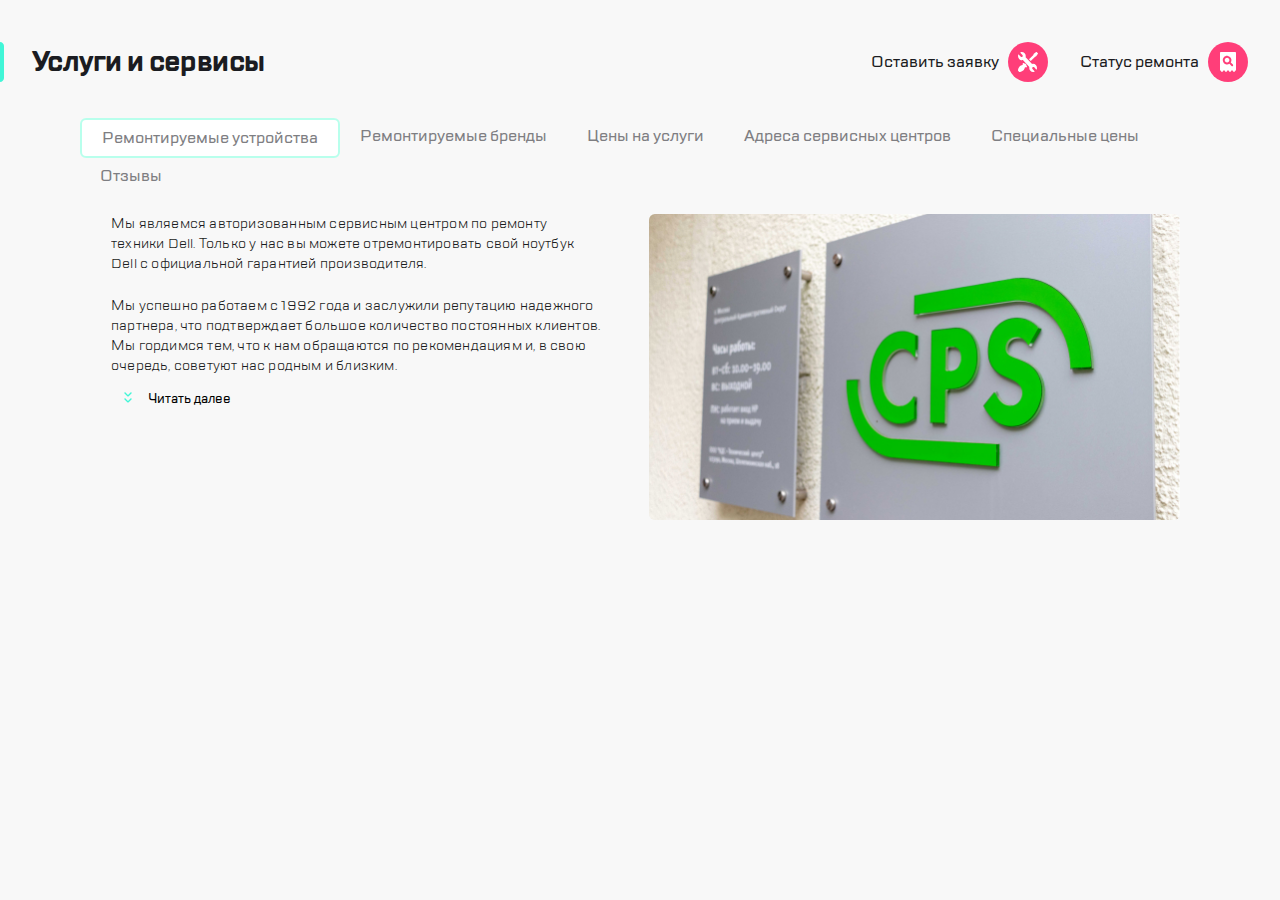
<file: index.html>
<!DOCTYPE html>
<html lang="ru">

  <head>
    <meta charset="UTF-8">
    <meta http-equiv="X-UA-Compatible" content="IE=edge">
    <meta name="viewport" content="width=device-width, user-scalable=yes">
    <title>Макет 1.3</title>
    <link rel="stylesheet" href="../css/style.css">
  </head>

  <body>
    <!--Шапка 320px-1120px-->
    <header class="header">

      <nav class="header__nav nav">

        <a href="#" class="header__link nav__menu menu">
          <img src="../images/menu.svg" alt="Меню сайта" class="menu__img">
        </a>

        <!--Разделитель слева 768px-1120px-->
        <img src="../images/divider.svg" class="nav__divider--left">
       

        <div class="nav__logo logo">
          <a href="#" class="logo__link">
            <img src="../images/logo.svg" alt="Логотип" class="logo__img">
          </a>
        </div>

        <!--Ссылки 768px-1120px-->
        <a href="#" class="header__link nav__call call">
          <img src="../images/call.svg" alt="Телефон" class="call__img">
        </a>

        <a href="#" class="header__link nav__msg msg">
          <img src="../images/msg.svg" alt="Сообщение" class="msg__img">
        </a>

        <a href="#" class="header__link nav__profile profile">
          <img src="../images/profile.svg" alt="Профиль" class="profile__img">
        </a>
        <!--Конец ссылок 768px-1120px-->

        <img src="../images/divider.svg" class="nav__divider--right">

        <a href="#" class="header__link nav__request request">
          <img src="../images/request.svg" alt="Оставить заявку" class="request__img">
        </a>

        <a href="#" class="header__link nav__status status">
          <img src="../images/status.svg" alt="Статус ремонта" class="status__img">
        </a>

       </nav> 

    </header>
    <!--Конец шапки 320px-1120px-->


    <!--Основной контент-->
    <main class="servises-page">

      <!--Хайлайт у заголовка-->
      <img src="../images/highlight.svg" class="servises-page__highlight">
      
      
      <!--Шапка 1120px+-->
      <div class="servises-page__header">      

        <h1 class="servises-page__head">Услуги и сервисы</h1>

        <a href="#" class="servises-page__link request-link">
          <span class="servises-page__link-text request__text">Оставить заявку</span> 
          <span class="servises-page__link-form request__form"><img src="../images/request.svg" alt="request" class="request__img"></span>
        </a>

        <a href="#" class="servises-page__link status-link">
          <span class="servises-page__link-text status__text">Статус ремонта</span>
          <span class="servises-page__link-form status__form"><img src="../images/status.svg" alt="status" class="status__img"></span>
        </a>

      </div>
      <!--Конец шапки 1120px+-->
      
      <!--Разделы-->
      <nav class="servises-page__nav s-nav">

        <ul class="s-nav__servises servises">
              
            <a href="#" class="servises__item-link servises__item-link--active">
              <li class="servises__item">
              Ремонтируемые устройства</li></a>

            <a href="#" class="servises__item-link">
              <li class="servises__item">
              Ремонтируемые бренды</li></a>

            <a href="#" class="servises__item-link">
              <li class="servises__item">
              Цены на услуги</li></a>

            <a href="#" class="servises__item-link">
              <li class="servises__item">
              Адреса сервисных центров</li></a>

            <a href="#" class="servises__item-link">
              <li class="servises__item">
              Специальные цены</li></a>

            <a href="#" class="servises__item-link">
              <li class="servises__item">
              Отзывы</li></a>

          </ul>
      </nav>
      <!--Конец разделов-->

      <!--Основной контент страницы Услуги и сервисы-->
      <section class="servises-page__content content">

        <!--Блок "текст + читать далее"-->
        <div class="content__elem">
          <!--Блок "текст"-->
          <div class="content__container">
            <p class="content__text">Мы являемся авторизованным сервисным центром по ремонту техники Dell. 
            Только у нас вы можете отремонтировать свой ноутбук Dell 
            с официальной гарантией производителя.</p><br>
            <p class="content__text">
            Мы успешно работаем с 1992 года и заслужили репутацию надежного партнера, 
            что подтверждает большое количество постоянных клиентов. Мы гордимся тем, 
            что к нам обращаются по рекомендациям и, в свою очередь, советуют нас родным и близким.</p>
          </div>
          <!--Конец блока "текст"-->
        
           <button type="button" class="content__more-button more-button">
            <img src="../images/more-button.svg" class="more-button__img">Читать далее</button>
        </div>
        <!--Конец блока "текст + читать далее"-->

        <img src="../images/office.jpg" alt="Изображение офиса" class="content__office-img">
        
      </section>
      <!--Конец основного контента страницы Услуги и сервисы-->

      </main>
  </body>
</html>
</file>
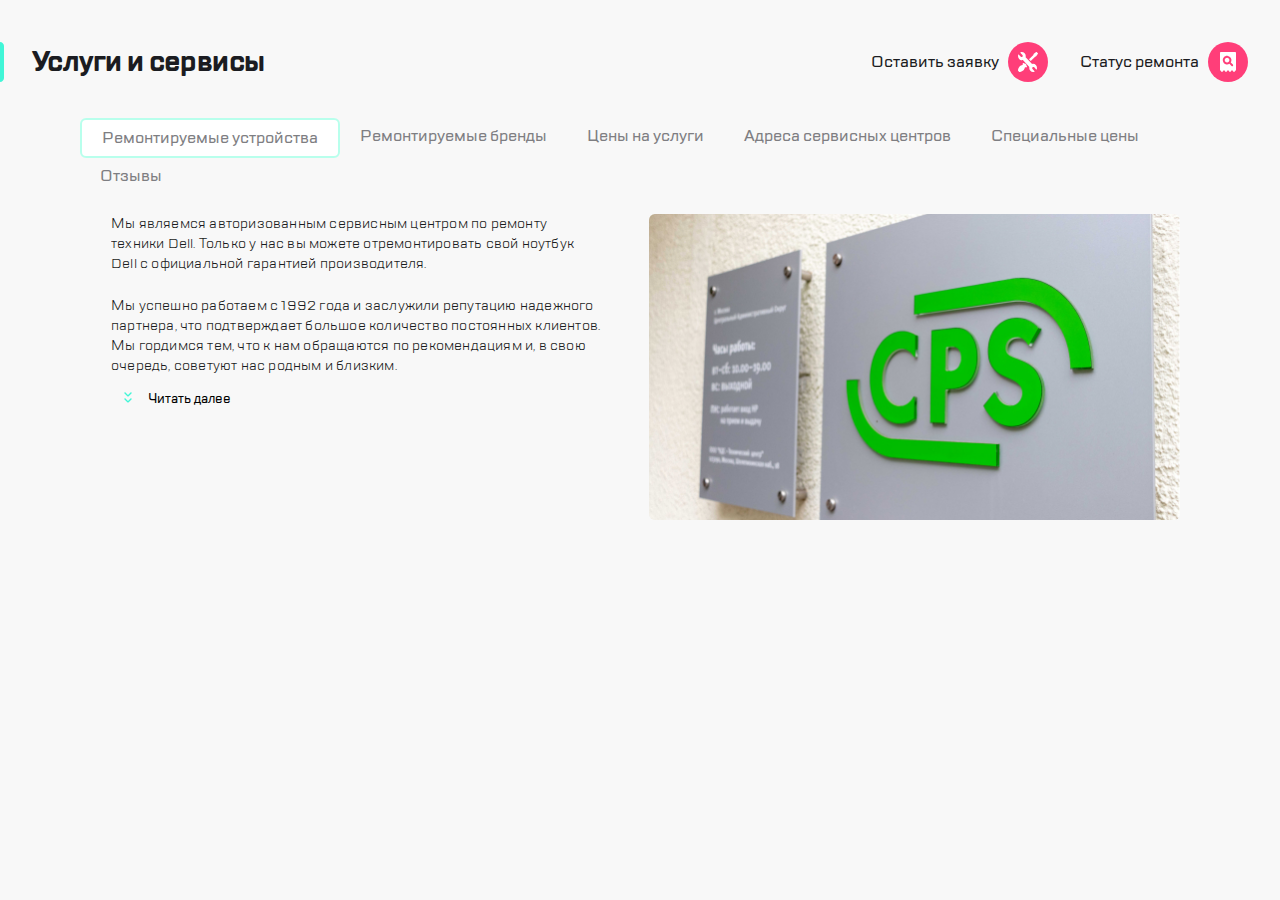
<file: html/index.html>
<!DOCTYPE html>
<html lang="ru">

  <head>
    <meta charset="UTF-8">
    <meta http-equiv="X-UA-Compatible" content="IE=edge">
    <meta name="viewport" content="width=device-width, user-scalable=yes">
    <title>Макет 1.3</title>
    <link rel="stylesheet" href="../css/style.css">
  </head>

  <body>
    <!--Шапка 320px-1120px-->
    <header class="header">

      <nav class="header__nav nav">

        <a href="#" class="header__link nav__menu menu">
          <img src="../images/menu.svg" alt="Меню сайта" class="menu__img">
        </a>

        <!--Разделитель слева 768px-1120px-->
        <img src="../images/divider.svg" class="nav__divider--left">
       

        <div class="nav__logo logo">
          <a href="#" class="logo__link">
            <img src="../images/logo.svg" alt="Логотип" class="logo__img">
          </a>
        </div>

        <!--Ссылки 768px-1120px-->
        <a href="#" class="header__link nav__call call">
          <img src="../images/call.svg" alt="Телефон" class="call__img">
        </a>

        <a href="#" class="header__link nav__msg msg">
          <img src="../images/msg.svg" alt="Сообщение" class="msg__img">
        </a>

        <a href="#" class="header__link nav__profile profile">
          <img src="../images/profile.svg" alt="Профиль" class="profile__img">
        </a>
        <!--Конец ссылок 768px-1120px-->

        <img src="../images/divider.svg" class="nav__divider--right">

        <a href="#" class="header__link nav__request request">
          <img src="../images/request.svg" alt="Оставить заявку" class="request__img">
        </a>

        <a href="#" class="header__link nav__status status">
          <img src="../images/status.svg" alt="Статус ремонта" class="status__img">
        </a>

       </nav> 

    </header>
    <!--Конец шапки 320px-1120px-->


    <!--Основной контент-->
    <main class="servises-page">

      <!--Хайлайт у заголовка-->
      <img src="../images/highlight.svg" class="servises-page__highlight">
      
      
      <!--Шапка 1120px+-->
      <div class="servises-page__header">      

        <h1 class="servises-page__head">Услуги и сервисы</h1>

        <a href="#" class="servises-page__link request-link">
          <span class="servises-page__link-text request__text">Оставить заявку</span> 
          <span class="servises-page__link-form request__form"><img src="../images/request.svg" alt="request" class="request__img"></span>
        </a>

        <a href="#" class="servises-page__link status-link">
          <span class="servises-page__link-text status__text">Статус ремонта</span>
          <span class="servises-page__link-form status__form"><img src="../images/status.svg" alt="status" class="status__img"></span>
        </a>

      </div>
      <!--Конец шапки 1120px+-->
      
      <!--Разделы-->
      <nav class="servises-page__nav s-nav">

        <ul class="s-nav__servises servises">
              
            <a href="#" class="servises__item-link servises__item-link--active">
              <li class="servises__item">
              Ремонтируемые устройства</li></a>

            <a href="#" class="servises__item-link">
              <li class="servises__item">
              Ремонтируемые бренды</li></a>

            <a href="#" class="servises__item-link">
              <li class="servises__item">
              Цены на услуги</li></a>

            <a href="#" class="servises__item-link">
              <li class="servises__item">
              Адреса сервисных центров</li></a>

            <a href="#" class="servises__item-link">
              <li class="servises__item">
              Специальные цены</li></a>

            <a href="#" class="servises__item-link">
              <li class="servises__item">
              Отзывы</li></a>

          </ul>
      </nav>
      <!--Конец разделов-->

      <!--Основной контент страницы Услуги и сервисы-->
      <section class="servises-page__content content">

        <!--Блок "текст + читать далее"-->
        <div class="content__elem">
          <!--Блок "текст"-->
          <div class="content__container">
            <p class="content__text">Мы являемся авторизованным сервисным центром по ремонту техники Dell. 
            Только у нас вы можете отремонтировать свой ноутбук Dell 
            с официальной гарантией производителя.</p><br>
            <p class="content__text">
            Мы успешно работаем с 1992 года и заслужили репутацию надежного партнера, 
            что подтверждает большое количество постоянных клиентов. Мы гордимся тем, 
            что к нам обращаются по рекомендациям и, в свою очередь, советуют нас родным и близким.</p>
          </div>
          <!--Конец блока "текст"-->
        
           <button type="button" class="content__more-button more-button">
            <img src="../images/more-button.svg" class="more-button__img">Читать далее</button>
        </div>
        <!--Конец блока "текст + читать далее"-->

        <img src="../images/office.jpg" alt="Изображение офиса" class="content__office-img">
        
      </section>
      <!--Конец основного контента страницы Услуги и сервисы-->

      </main>
  </body>
</html>
</file>
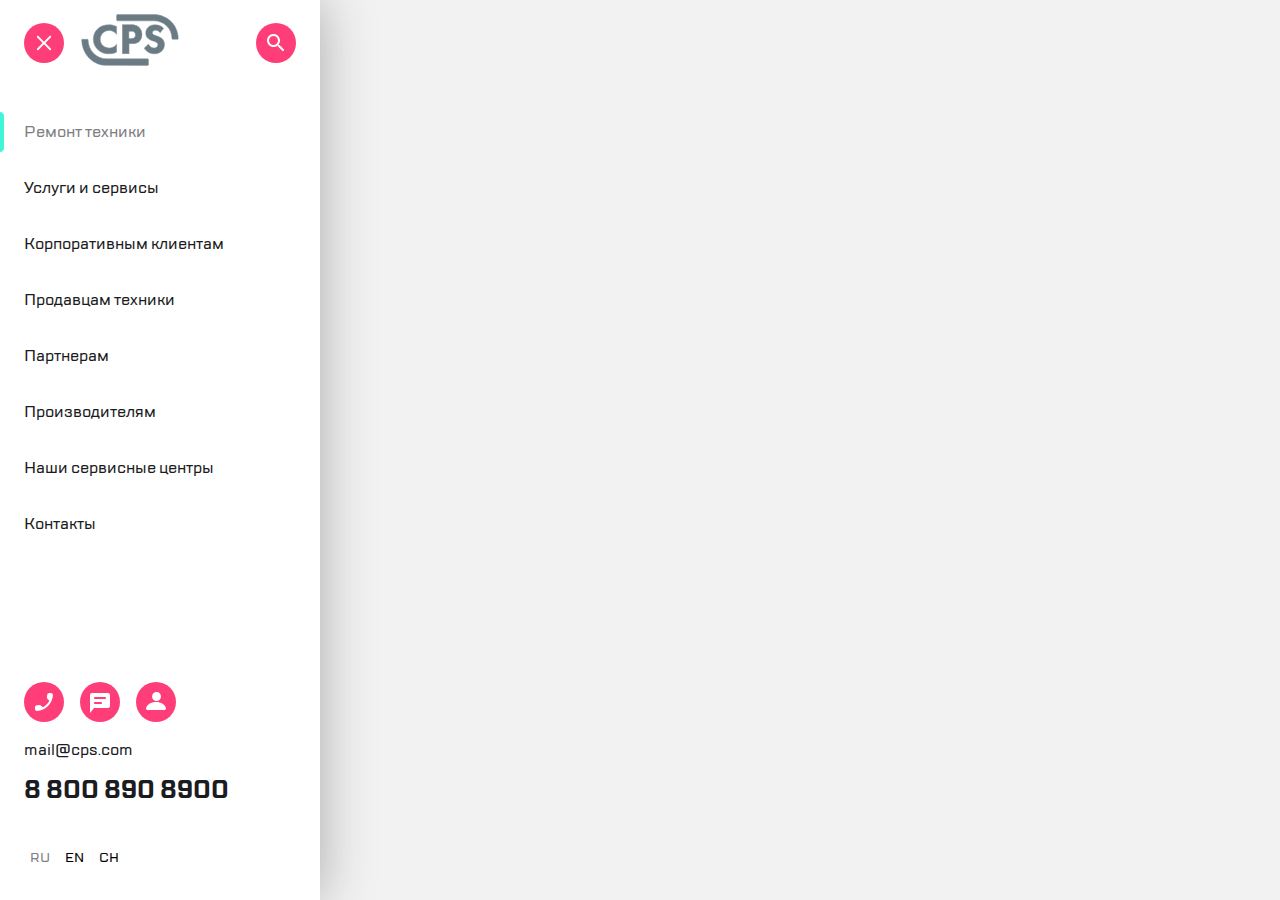
<file: html/index1.4.html>
<!DOCTYPE html>
<html lang="en">

<head>
    <meta charset="UTF-8">
    <meta http-equiv="X-UA-Compatible" content="IE=edge">
    <meta name="viewport" content="width=device-width, user-scalable=yes">
    <link rel="stylesheet" href="../css/styles1.4.css">
    <title>Макет 1.4</title>
</head>

<body class="menu-body">
    <main class="menu-main">
        <div class="head">
            <button type="button" class="head__button exit-menu">
                <img src="../images/closex.svg" alt="Закрыть меню" class="exit-menu__img">
            </button>

            <div class="nav__logo logo">
                <a href="#" class="logo__link">
                  <img src="../images/logo.svg" alt="Логотип" class="logo__img">
                </a>
            </div>

            <button type="button" class="head__button search">
                <img src="../images/search.svg" alt="Поиск" class="search__img">
            </button>
        </div>

        <ul class="sections">
            <a href="#" class="sections__link ">
                <li class="sections__item sections__item--active">
                Ремонт техники
            </li></a>

            <a href="#" class="sections__link">
                <li class="sections__item">
                Услуги и сервисы
            </li></a>

            <a href="#" class="sections__link">
                <li class="sections__item">
                Корпоративным клиентам
            </li></a>

            <a href="#" class="sections__link">
                <li class="sections__item">
                Продавцам техники
            </li></a>

            <a href="#" class="sections__link">
                <li class="sections__item">
                Партнерам
            </li></a>

            <a href="#" class="sections__link">
                <li class="sections__item">
                Производителям
            </li></a>

            <a href="#" class="sections__link">
                <li class="sections__item">
                Наши сервисные центры
            </li></a>

            <a href="#" class="sections__link">
                <li class="sections__item">
                Контакты
            </li></a>

        </ul>
    </main>


    <footer class="menu-footer footer">
        <div class="footer__buttons">
            <button type="button" class="footer__button call">
                <img src="../images/call.svg" alt="Телефон" class="call__img">
            </button>
            <button type="button" class="footer__button msg">
                <img src="../images/msg.svg" alt="Сообщение" class="msg__img">
            </button>
            <button type="button" class="footer__button profile">
                <img src="../images/profile.svg" alt="Профиль" class="profile__img">
            </button>
        </div>

        <p class="footer__email">mail@cps.com</p>
        <p class="footer__phone-number">8 800 890 8900</p>

        <div class="footer__lang lang">
            <button type="button" class="lang__button lang--ru lang--active">RU</button>
            <button type="button" class="lang__button lang--en">EN</button>
            <button type="button" class="lang__button lang--ch">CH</button>
        </div>
    </footer>
</body>
</html>
</file>
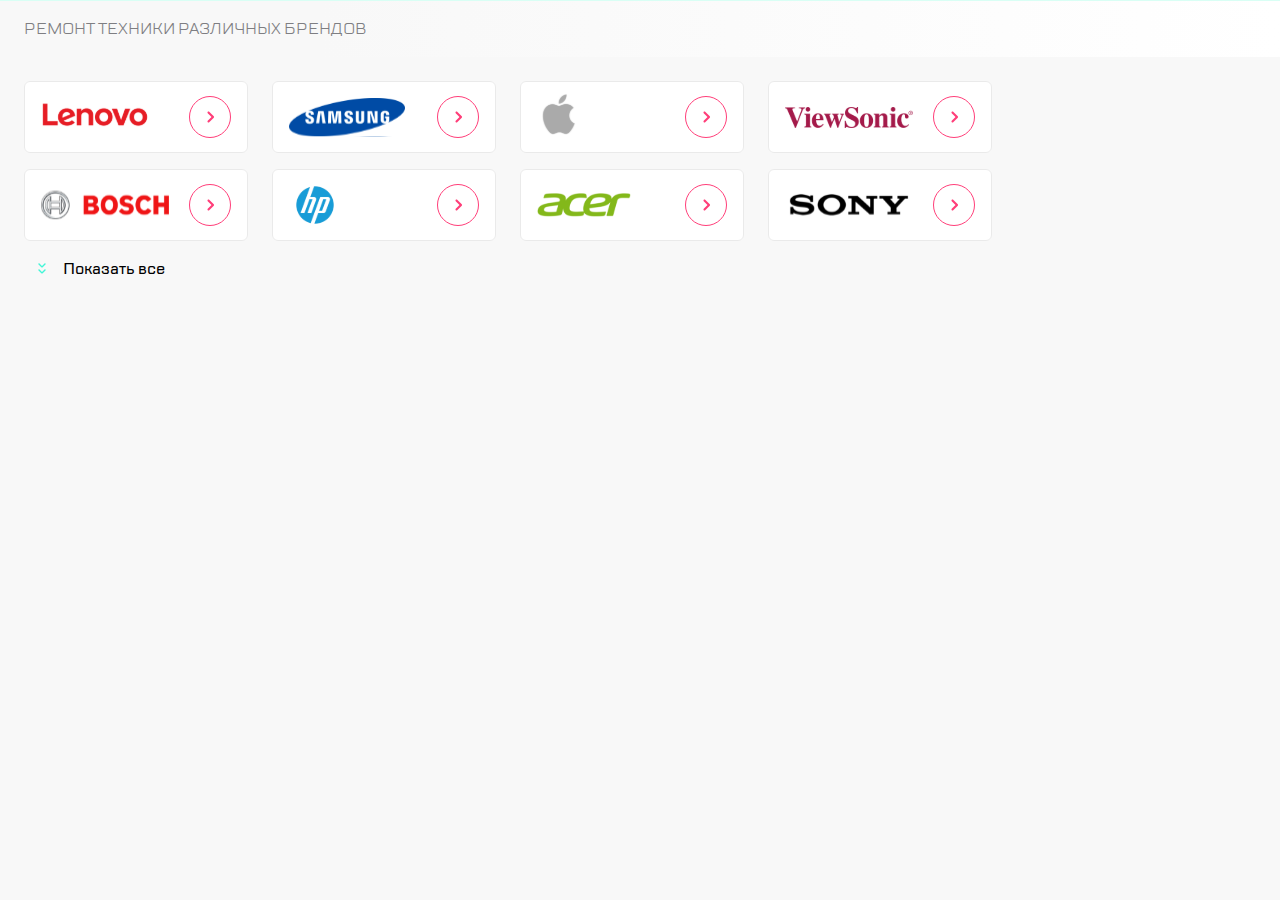
<file: html/index1.5.html>
<!DOCTYPE html>
<html lang="en">
<head>
    <meta charset="UTF-8">
    <meta http-equiv="X-UA-Compatible" content="IE=edge">
    <meta name="viewport" content="width=device-width, user-scalable=yes">
    <link rel="stylesheet" href="../css/styles1.5.css">
    <link rel="stylesheet" href="https://cdn.jsdelivr.net/npm/swiper@8/swiper-bundle.min.css"/>
    <title>Макет 1.5</title>
</head>
<body>
    <header class="header">
        <h1 class="header__head">РЕМОНТ ТЕХНИКИ РАЗЛИЧНЫХ БРЕНДОВ</h1>
    </header>

    <div class="swiper">
        <div class="swiper-wrapper">
        <div class="swiper-slide">
            <img src="../images/brand__logos/lenovo.svg" alt="Lenovo" class="brands__logo">
            <a href="#" class="brands__link"></a>
        </div>
        <div class="swiper-slide">
            <img src="../images/brand__logos/samsung.svg" alt="Samsung" class="brands__logo">
            <a href="#" class="brands__link"></a>
        </div>
        <div class="swiper-slide">
            <img src="../images/brand__logos/apple.svg" alt="Apple" class="brands__logo apple">
            <a href="#" class="brands__link"></a>
        </div>
        <div class="swiper-slide">
            <img src="../images/brand__logos/view_sonic.svg" alt="View Sonic" class="brands__logo">
            <a href="#" class="brands__link"></a>
        </div>
        <div class="swiper-slide">
            <img src="../images/brand__logos/bosch.svg" alt="Bosch" class="brands__logo">
            <a href="#" class="brands__link"></a>
        </div>
        <div class="swiper-slide">
            <img src="../images/brand__logos/hp.svg" alt="HP" class="brands__logo">
            <a href="#" class="brands__link"></a>
        </div>
        <div class="swiper-slide">
            <img src="../images/brand__logos/acer.svg" alt="Acer" class="brands__logo">
            <a href="#" class="brands__link"></a>
        </div>
        <div class="swiper-slide">
            <img src="../images/brand__logos/sony.svg" alt="Sony" class="brands__logo">
            <a href="#" class="brands__link"></a>
        </div>
        <div class="swiper-slide">
            <img src="../images/brand__logos/lenovo.svg" alt="Lenovo" class="brands__logo">
            <a href="#" class="brands__link"></a>
        </div>
        <div class="swiper-slide">
            <img src="../images/brand__logos/samsung.svg" alt="Samsung" class="brands__logo">
            <a href="#" class="brands__link"></a>
        </div>
        <div class="swiper-slide">
            <img src="../images/brand__logos/apple.svg" alt="Apple" class="brands__logo apple">
            <a href="#" class="brands__link"></a>
        </div>
        <div class="swiper-slide">
            <img src="../images/brand__logos/view_sonic.svg" alt="View Sonic" class="brands__logo">
            <a href="#" class="brands__link"></a>
        </div>
        </div>

        <div class="swiper-pagination"></div>
    </div>
    <button type="button" class="button button__show-more">Показать все</button>
    <button type="button" class="button button__hide button__hidden">Скрыть</button>
    <script src="https://cdn.jsdelivr.net/npm/swiper@8/swiper-bundle.min.js"></script>
    <script src="../scripts/script1-5.js"></script>
</body>
</html>
</file>
<file: css/style.css>
@font-face {
    font-family: 'TT Lakes';
    src: local('TT Lakes Regular'), local('TTLakes-Regular'),
        url('../fonts/TTLakes-Regular.woff') format('woff'),
        url('../fonts/TTLakes-Regular.ttf') format('truetype');
    font-weight: normal;
    font-style: normal;
  }
  
  
  @font-face {
    font-family: 'TT Lakes';
    src: url('TTLakes-Bold.eot');
    src: local('TT Lakes Bold'), local('TTLakes-Bold'),
        url('../fonts/TTLakes-Bold.woff') format('woff'),
        url('../fonts/TTLakes-Bold.ttf') format('truetype');
    font-weight: bold;
    font-style: normal;
  }
  
  @font-face {
    font-family: 'TT Lakes';
    src: local('TT Lakes Medium'), local('TTLakes-Medium'),
        url('../fonts/TTLakes-Medium.woff') format('woff'),
        url('../fonts/TTLakes-Medium.ttf') format('truetype');
    font-weight: 500;
    font-style: normal;
  }
  
  /*All*/
  
  html {
    box-sizing: border-box;
    width: 100%;
  }
  
  body {
    font-family: 'TT Lakes';
    font-weight: normal;
    font-style: normal;
    color: #1B1C21;
    width: 100%;
    margin: 0;
    background-color: #F8F8F8;
  }
  
  /*All*/
  
  /*Header*/
  
  .header {
     width: 100%;
     height: 88px;
     background-color: #fff;
     border-bottom: 1px solid #D9FFF5; 
     margin: 0;
  }
  
  .nav {
    margin: 0;
    display: flex;
    align-items: center;
    justify-content: space-between;
  }
  
  
  /*Header links general view*/
  .header__link {
    display: block;
    outline: none;
    text-decoration: none;
    width: 40px;
    height: 40px;
    border-radius: 50%;
    background-color: #FF3E79;
    border: none;
    position: relative;
    margin: 24px 0;
  }
  
  /*Required links 320px-1120px*/
    /*Menu link*/
  
  .nav__menu {
    margin-left: 16px;
    margin-right: 17px;
  }
  
  .menu__img {
    position: absolute;
    top: 12px;
    bottom: 12px;
    right: 11px;
    left: 11px;
  }
  
    /*Menu link end*/
  
    /*Request link*/
  
  .nav__request {
    margin-left: 16px;
    margin-right: 0;
  }
  
  .request__img {
    position: absolute;
    top: 10px;
    bottom: 10px;
    left: 10px;
    right: 10px;
  }
  
    /*Request link end*/
  
    /*Status link*/
  
  .nav__status {
    margin-right: 16px;
    margin-left: 16px;
  }
  
  .status__img {
    position: absolute;
    top: 10px;
    bottom: 10px;
    left: 12px;
    right: 12px;
  }
  
    /*Status link end*/
  /*Required links 320px-1120px end*/
  
  /*Dividers (divider--right for 768px-1120px only)*/
  .nav__divider--left {
    display: none;
  }
  
  .nav__divider--right {
    display: block;
    margin-left: auto;
    margin-right: 0;
  }
  /*Dividers end*/
  
  /*768px-1120px links end*/
    /*Call link (768px-1120px)*/
  
  .nav__call {
    display: none;
  }
  
  .call__img {
    position: absolute;
    top: 11px;
    left: 11px;
  }
  
    /*Call link end (768px-1120px)*/
  
    /*Msg link (768px-1120px)*/
  
  .nav__msg {
    display: none;
  }
  
  .msg__img {
    position: absolute;
    top: 11px;
    bottom: 9px;
    right: 10px;
    left: 10px;
  }
  
    /*Msg link end (768px-1120px)*/
  
    /*Profile link (768px-1120px)*/
  
  .nav__profile {
    display: none;
  }
  
  .profile__img {
    position: absolute;
    top: 10px;
    bottom: 12px;
    right: 10px;
    left: 10px;
  }
  
    /*Profile link (768px-1120px)*/
  /*768px-1120px links end*/
  
  .servise-page__link {
    display: none;
  }
  
  /*Header media quaries*/
  
  
  @media (min-width:768px) {
    .nav__call, 
    .nav__msg, 
    .nav__profile {
      display: block;
    }
  
    .nav__divider--left {
      display: block;
      margin-left: 20px;
      margin-right: 21px;
    }
  
    .nav__menu {
      margin-right: 0;
    }
    
    .nav__divider--right {
      margin-left: 20px;
      margin-right: 0;
    }
  
    .nav__call {
      margin-left: auto;
      margin-right: 0;
    }
  
    .nav__msg {
      margin-left: 16px;
      margin-right: 0;
    }
  
    .nav__profile {
      margin-left: 16px;
      margin-right: 0;
    }
  }
  
  
  
  @media (min-width: 1120px) {
    .header {
      display: none;
    }
  }
  
  /*Header end*/
  
  /*Main*/
  
  /*Page navigation*/
  
  .servises-page__nav {
    margin: 0;
    padding: 0;
  }
  
  .s-nav__servises {
    display: flex;
    margin-left: auto;
    /* justify-content: center; */
    overflow: scroll;
    margin-bottom: 24px;
    margin-left: 16px;
    padding: 0;
    max-width: 1120px;
  }
  
  .servises__item {
    font-family: inherit;
    font-weight: 500;
    font-style: normal;
    font-size: 16px;
  
    list-style-type: none; 
    height: 24px;
    
    display: inline-block;
    white-space: nowrap;
    padding-top: 6px;
    padding-bottom: 6px;
    padding-left: 15px;
    padding-right: 8px;
    vertical-align: center;
    color: #7E7E82;
  }
  
  .servises__item-link--active {
    border: 2px solid #B8FFEC;
    border-radius: 6px;
    background-color: #FFFFFF;
  }
  
  .servises__item-link {
    display: block;
    outline: none;
    text-decoration: none;
  }
  
  /*Page navigation end*/
  
  /*Page head*/
  
  .servises-page__head {
    display: block;
    width: 288px;
    margin-left: 16px;
    margin-right: 16px;
    margin-top: 24px;
    margin-bottom: 24px;
  
    font-size: 28px;
    line-height: 40px; 
    font-weight: 700;
    font-family: 'TT Lakes', 'Arinal';
    font-style: normal;
    font-weight: bold;
  }
  
  .servises-page__highlight {
    position: absolute;
    left: 0;
    top: 112px;
  }
  
  /*Page head end*/
   
  /*Page content*/
  
  .content__container {
    display: block;
    overflow: hidden;
    width: 288px;
    height: 90px;
    margin: 0 16px 16px 16px;
    padding: 0;
  }
  
  .content__text {
    box-sizing: content-box;
    font-size: 14px;
    line-height: 18px;
    letter-spacing: 0.2px;
    margin: 0;
    font-family: inherit;
    font-weight: normal;
    font-style: normal;
  }
  
  .more-button {
    font-family: inherit;
    font-weight: 500;
    line-height: 24px;
  
    border: 0;
    background: transparent;
    
    width: 124px;
    
    padding: 0;
    margin-left: 24px;
    margin-right: auto;
    margin-bottom: 16px;
  }
  
  .more-button__img {
    margin: 0;
    margin-right: 16px;
  }
  
  .content__office-img {
    width: 100%;
  }
  
  /*Page content end*/
  
  
  /*Links for 1120+px*/
  .servises-page__link {
    display: none;
  }
  
  /*Main media quaries*/
  
  @media (min-width:768px) {
  
    .servises-page__head{
      margin-bottom: 32px;
    }
  
    .servises-page__content {
      display: flex;
      justify-content:  center;
    }
  
    .content__office-img {
      width: 360px;
      margin: 40px;
      margin-left: 0;
      margin-top: 0;
      margin-right: 25px;
      border-radius: 6px;
    }
  
    .s-nav__servises {
      margin-bottom: 40px;
      margin-left: 24px;
    }
  
    .content__container {
      min-width: 312px;
      height: 160px;
      margin-left: 24px;  
      margin-right: 48px;
      margin-bottom: 10px;
    }
  
    .content__text {
      line-height: 20px;
    }
  
    .more-button {
      margin-left: 33px;
    }
  }
  
  @media (min-width: 1120px) {
  
    /*"Header" for 1120+px*/
    .servises-page__header {
      display: flex;
      width: 100%;
      margin: 0;
  
    }
  
    .servises-page__link-text {
      color: #1B1C21;
      font-family: inherit;
      font-size: 16px;
      line-height: 24px;
      font-weight: 500;
      margin-right: 0;
    }
  
    .servises-page__link-form {
      display: block;
      outline: none;
      text-decoration: none;
      width: 40px;
      height: 40px;
      border-radius: 50%;
      background-color: #FF3E79;
      border: none;
      position: relative;
      margin-left: 9px;
    }
  
    .servises-page__link {
      text-decoration: none;
      display: flex;
      align-items: center;
      height: 40px;
      margin-top: 42px;
      margin-bottom: 20px;
    }
  
    .servises-page__head {
      display: block;
      padding: 0;
      margin: 0;
      font-size: 28px;
      letter-spacing: -0.6px;
      margin-top: 42px;
      margin-left: 32px;
      
    }
  
    .status-link {
      margin-left: 32px;
      margin-right: 32px;
    }
  
    .request-link {
      margin-left: auto;
    }
    
    .servises-page__highlight {
      top: 42px;
    }
  
    .s-nav__servises{
      flex-wrap: wrap;
      margin-bottom: 20px;
      margin-left: auto;
      margin-right: auto;
    }
    
  
    .servises__item {
      font-size: 16px;
      line-height: 24px;  
      padding: 6px 20px;
      margin-top: 0;
    }
  
    /*"Header" for 1120+px end*/
    
    /*Main content*/
  
    .content__container {
      min-width: 490px;
      height: 160px;
      margin-bottom: 13px;
      margin-left: 36px;
    }
  
    .more-button {
      margin-left: 40px;
    }
  
    .content__office-img {
      min-width: 531px; 
    }
  
    /*Main content end*/
  
    .s-nav__servises {
      overflow: visible
    }
  }
  
  /*Main end*/
</file>
<file: css/styles1.4.css>
@font-face {
    font-family: 'TT Lakes';
    src: local('TT Lakes Regular'), local('TTLakes-Regular'),
      url('../fonts/TTLakes-Regular.woff') format('woff'),
      url('../fonts/TTLakes-Regular.ttf') format('truetype');
    font-weight: normal;
    font-style: normal;
} 
    
    
@font-face {
    font-family: 'TT Lakes';
    src: url('TTLakes-Bold.eot');
    src: local('TT Lakes Bold'), local('TTLakes-Bold'),
      url('../fonts/TTLakes-Bold.woff') format('woff'),
      url('../fonts/TTLakes-Bold.ttf') format('truetype');
    font-weight: bold;
    font-style: normal;
}
    
@font-face {
    font-family: 'TT Lakes';
    src: local('TT Lakes Medium'), local('TTLakes-Medium'),
      url('../fonts/TTLakes-Medium.woff') format('woff'),
      url('../fonts/TTLakes-Medium.ttf') format('truetype');
    font-weight: 500;
    font-style: normal;
}
/*General view*/
html {
    box-sizing: border-box;
    height: 100%;
    background-color: #F2F2F2;
}

body {
    font-family: 'TT Lakes';
    font-weight: 500;
    font-style: normal;
    color: #1B1C21;
}

.menu-body {
    display: flex;
    flex-direction: column; 
    height: 100%;
  
    margin: 0;
    padding: 0;

    width: 320px;
    min-height: 790px;
  
    margin: 0;
  
    background-color: #FFFFFF;
    box-shadow: 0px 0px 50px #aba9a9;
}

.footer {
    margin-top: auto; 
}
/*General view end*/

/*Top view*/

.head {
    display: flex;
    align-items: center;
    justify-content: space-between;

    margin-bottom: 34px;
}

/*Top view end*/

/*Servises view*/

.sections__item {
    list-style-type: none; 
}

.sections__link {
    display: block;
    outline: none;
    text-decoration: none;
    color: inherit;
    position: relative;

    transition: color 0.2s ease-in-out;
}

.sections__link:hover {
    color: #FF3E79;
}

/*Servises view end*/

/*Footer view*/

.footer__buttons {
    display: flex;
    justify-content: start;

    margin-top: 0;
    margin-bottom: 16px; 
}

.call {
    margin: 0 16px 0 24px;
}

.msg {
    margin: 0 16px 0 0;
}

.profile {
    margin: 0 auto 0 0;
}

.footer__email {
    font-size: 16px;
    line-height: 24px;
    margin: 0 auto 12px 24px;
}

.footer__phone-number {
    font-size: 24px;
    line-height: 32px;
    font-weight: bold;
    font-style: normal;

    margin: 0 auto 40px 24px;
}

.lang {
    margin: 0 auto 32px 24px;
}

.lang-button {
    border: none;
    outline: none;
    font-family: inherit;
    background-color: #FFFFFF;
}

.lang--active {
    color: #7E7E82;
}

/*Footer view end*/

/*Buttons & buttons images wiew*/

.head__button, .footer__button {
    border: none;
    outline: none;

    width: 40px;
    height: 40px;

    border-radius: 50%;
    background-color: #FF3E79;
    border: none;
  
    position: relative;

    opacity: 1;
    transition: opacity 0.2s ease-in;
}

.head__button:hover, .footer__button:hover {
    opacity: 0.5;
}

.exit-menu__img {
    width: 16px;
    height: 16px;
  
    position: absolute;
    top: 12px;
    bottom: 12px;
    right: 12px;
    left: 12px;
}

.search__img {
    position: absolute;
    top: 11px;
    left: 11px;
}

.call__img {
    position: absolute;
    top: 11px;
    left: 11px;
}

.msg__img {
    position: absolute;
    top: 11px;
    bottom: 9px;
    right: 10px;
    left: 10px;
}

.profile__img {
    position: absolute;
    top: 10px;
    bottom: 12px;
    right: 10px;
    left: 10px;
}

/*Buttons & buttons images wiew end*/

/*Lang buttons view*/

.lang__button {
    border: none;
    outline: none;
    font-family: inherit;
    background-color: #FFFFFF;

    transition: font-weight 0.2s ease;
    font-weight: 500;
}

.lang__button:hover {
    color: #1B1C21;
    font-weight: 700;
}

/*Lang buttons view end*/

/*Top buttons location*/

.exit-menu {
    margin: 23px 17px 23px 24px;
}

.search {
    margin: 23px 24px 23px auto;
}

/*Top buttons location end*/

/*Sections options*/

.sections {
    margin: 0;
    padding: 0;
}

.sections__link {
    margin-bottom: 32px;
}

.sections__item {
    font-size: 16px;
    line-height: 24px;
    margin-left: 24px;
}

.sections__item--active {
    color: #7E7E82;
}

.sections__item--active::before {
    content: url(../images/highlight.svg);
    position: absolute;
    left: 0;
    bottom: -15px;
}

/*Sections options end*/
</file>
<file: css/styles1.5.css>
@font-face {
    font-family: 'TT Lakes';
    src: local('TT Lakes Regular'), local('TTLakes-Regular'),
      url('../fonts/TTLakes-Regular.woff') format('woff'),
      url('../fonts/TTLakes-Regular.ttf') format('truetype');
    font-weight: normal;
    font-style: normal;
} 
    
    
@font-face {
    font-family: 'TT Lakes';
    src: url('TTLakes-Bold.eot');
    src: local('TT Lakes Bold'), local('TTLakes-Bold'),
      url('../fonts/TTLakes-Bold.woff') format('woff'),
      url('../fonts/TTLakes-Bold.ttf') format('truetype');
    font-weight: bold;
    font-style: normal;
}
    
@font-face {
    font-family: 'TT Lakes';
    src: local('TT Lakes Medium'), local('TTLakes-Medium'),
      url('../fonts/TTLakes-Medium.woff') format('woff'),
      url('../fonts/TTLakes-Medium.ttf') format('truetype');
    font-weight: 500;
    font-style: normal;
}

html {
    box-sizing: border-box;
    height: 100%;
    background-color: #F8F8F8;
}

body {
    font-family: 'TT Lakes';
    font-weight: normal;
    font-style: normal;
    color: #7E7E82;
    margin: 0;
    padding: 0;
}

/*head*/

.header {
    height: 80px;
    background: linear-gradient(to right, #F8F8F8 25%, #FFFFFF);

    border-top: 1px solid #D9FFF5;
    display: flex;
    align-items: center;
}


.header__head {
    font-weight: normal;
    font-size: 16px;
    margin-left: 16px;
    display: inline-block;
    width: 288px;
}
    
@media (min-width:768px) {
    .header {
        height: 56px;
    }

    .header__head {
        margin-left: 24px;
        width: 100%;
    }
}
    
/*head end*/

/*brands*/

.swiper {
    height: 116px;
    transition: height 10s ease-in;
}

.swiper-wrapper {
    display: flex;
    flex-wrap: nowrap;
    height: 116px;
    padding: 16px;
}


.swiper-slide {
    display: flex;
    align-items: center;
    justify-content: space-between;
    
    min-width: 240px;
    max-width: 240px;
    max-height: 72px;
    background-color:  #FFFFFF;
    border-radius: 6px;
    border: 1px solid #EAEAEA;
    box-sizing: border-box;
}

.swiper-pagination {
    top: 90px;
}

.swiper-pagination-bullet {
    width: 12px;
    height: 12px;
}

.swiper-pagination-bullet-active {
    --swiper-theme-color: #B5B6BC;
}

.brands__logo {
    margin-left: 16px;
}

.brands__link {
    display: block;
    width: 40px;
    height: 40px;
    border-radius: 50%;
    border: 1px solid #FF3E79;
    background-color: transparent;
    margin-right: 16px;
    position: relative;
    transition: all 0.2s ease-in;
}

.brands__link::after {
    content: url(../images/arrow.svg);
    position: absolute;
    left: 17px;
    top: 10px;
}


/*так нужно, свг лого эпл не отцентрована и выглядит не
посередине, хотя она там, и меня это бесит, попробуйте 
отключить это свойство, ну бесит же, ну правда*/
.apple {
    transform: translateY(-3px);
}

.button {
    display: none;
}

@media (min-width:768px) {
    .swiper {
        height: 200px;
        overflow: hidden;
    }

    .swiper--full {
        height: auto;
    }
    
    .swiper-wrapper {
        flex-wrap: wrap;
        max-width: 770px;
        padding: 24px;
    }

    .swiper-slide {
        min-width: 224px;
        max-width: 224px;
        min-height: 72px;
        max-height: 72px;
        margin-bottom: 16px;
        margin-right: 24px;
    }

    .swiper-slide:nth-child(3n) {
        margin-right: 0;
    }

    .brands__link:hover {
        transform: scale(1.2);
        background-color: 	#FFEFD5;
    }

    .button__show-more {
        display: block;
        font-family: inherit;
        border: none;
        background-color: transparent;
        margin-left: 32px;

        font-weight: 500;
        font-style: normal;
        font-size: 16px;
    }

    .button__hide {
        display: block;
        font-family: inherit;
        border: none;
        background-color: transparent;
        margin-left: 32px;

        font-weight: 500;
        font-style: normal;
        font-size: 16px;
    }

    .button__show-more::before {
        content: url(../images/more-button.svg);
        margin-right: 17px; 
    }

    .button__hide::before {
        content: url(../images/less-button.svg);
        margin-right: 17px; 
    }

    .button__hidden {
        display: none;
    }

    .button {
        transition: opacity 0.5s ease;
    }

    .button:hover {
        opacity: 0.5;
    }


}

@media (min-width:1024px) {
    .swiper-wrapper {
        flex-wrap: wrap;
        max-width: 1024px;
        padding: 24px;
    }

    .swiper-slide:nth-child(3n) {
        margin-right: 24px;
    }

    .swiper-slide:nth-child(4n) {
        margin-right: 0;
    }
}
</file>
